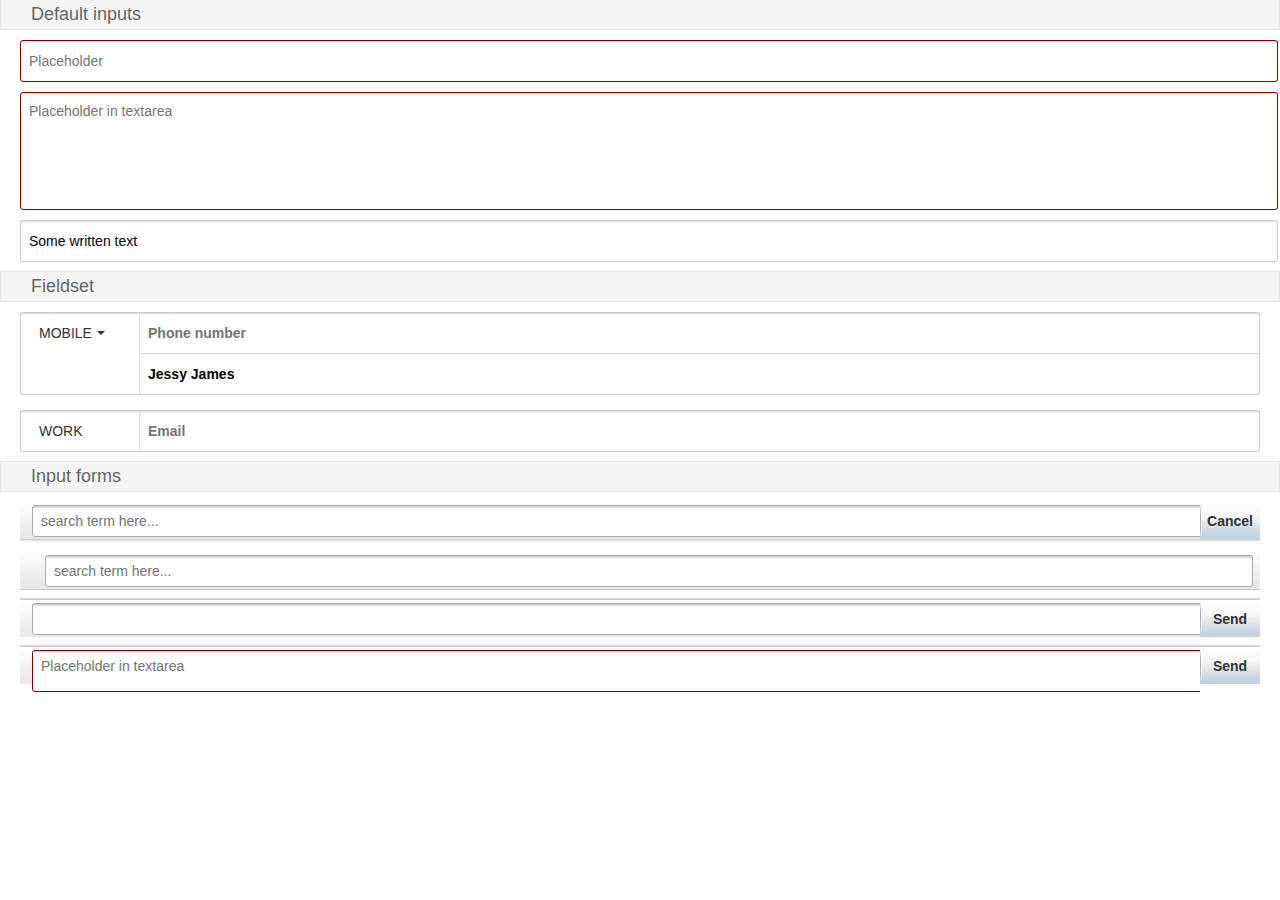
<file: css/input_areas/index.html>
<!DOCTYPE html>
<html dir="ltr">
<head>
  <meta charset="utf-8">

  <title>Input areas</title>
  <link rel="stylesheet" href="../input_areas.css">

  <!--
    This <style> and <link> is only used for the example code, is no needed for the real case use
  -->
  <style>
    html, body {
      margin: 0;
      padding: 0;
      font-size: 10px;
      background-color: #fff;
    }
    body { background: none; }
    h2.bb-docs {
      padding: 0.4rem 3rem;
      margin: -0.1rem 0 0;
      border: solid 0.1rem #e8e8e8;
      color: #666;
      font-size: 1.8rem;
      font-family: "MozTT", Sans-serif;
      font-weight: lighter;
      background-color: #f5f5f5;
    }
   form { margin: 1rem 2rem; }
  </style>
</head>

<body role="application">

    <h2 class="bb-docs">Default inputs</h2>
    <form>
      <p>
        <input type="text" placeholder="Placeholder" required>
        <button type="reset">Clear</button>
      </p>

      <p>
        <textarea placeholder="Placeholder in textarea" required></textarea>
        <button type="reset">Clear</button>
      </p>

      <p>
        <input type="text" placeholder="Placeholder" value="Some written text" required>
        <button type="reset">Clear</button>
      </p>
    </form>

    <h2 class="bb-docs">Fieldset</h2>
     <form>
      <fieldset>
        <legend class="action">Mobile</legend>
        <section>
          <p>
            <input type="tel" placeholder="Phone number" required>
            <button type="reset">Clear</button>
          </p>
          <p>
            <input type="text" placeholder="Name" value="Jessy James" required>
            <button type="reset">Clear</button>
          </p>
        </section>
      </fieldset>

      <fieldset>
        <legend>Work</legend>
        <section>
          <p>
            <input type="tel" placeholder="Email" required>
            <button type="reset">Clear</button>
          </p>
        </section>
      </fieldset>
     </form>

    <h2 class="bb-docs">Input forms</h2>

    <!-- form used at the top of the page with fixed/absolute position and content scrolls underneath -->
    <form role="search">
      <button type="submit">Cancel</button>
      <p>
        <input type="text" placeholder="search term here..." required>
        <button type="reset">Clear</button>
      </p>
    </form>

    <!-- form used under a header, this form scrolls together with the content underneath the header -->
    <section role="region"> 
      <header>
          <!-- here should be the content of the header -->
      </header>
      <form role="search" class="full">
        <button type="submit">Send</button>
        <p>
          <input type="text" placeholder="search term here..." required>
          <button type="reset">Clear</button>
        </p>
      </form>
    </section>

    <form role="search" class="bottom">
      <button type="submit">Send</button>
      <p>
        <input type="text" required>
        <button type="reset">Clear</button>
      </p>
    </form>

    <form role="search" class="bottom">
      <button type="submit">Send</button>
      <p>
        <textarea placeholder="Placeholder in textarea" required></textarea>
        <button type="reset">Clear</button>
      </p>
    </form>

</body>
</html>
</file>
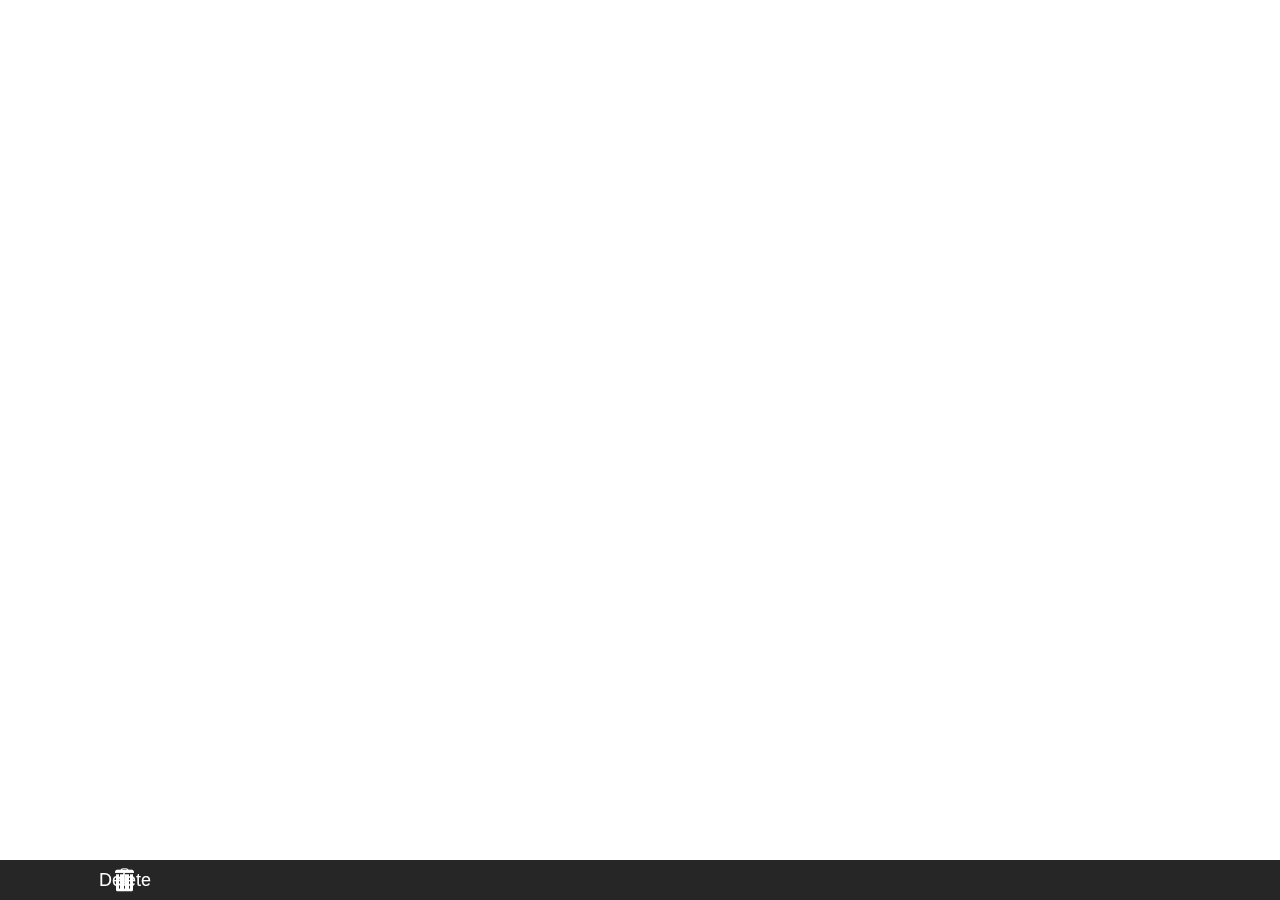
<file: css/toolbars/index.html>
<!DOCTYPE html>
<html>
<head>
  <meta charset="utf-8">
  <title>Toolbars</title>
  <meta name="description" content="Contains actions, indicators, and navigation associated with the current view">
  <!--
    - This <style> and <link> is only used for the example preview,
    - they are not required for the real use case.
    -->
  <link rel="stylesheet" href="../toolbars.css">
  <style>
    html, body {
      margin: 0;
      padding: 0;
      font-size: 10px;
      background-color: #fff;
    }

    body {
     background: none;
    }

    /* Base icons */
    [role="toolbar"] .pack-icon-mark {
      background-image: url([data-uri]);
    }

    [role="toolbar"] .pack-icon-share {
      background-image: url([data-uri]);
    }

    [role="toolbar"] .pack-icon-send {
      background-image: url([data-uri]);

    }

    [role="toolbar"] .pack-icon-move {
      background-image: url([data-uri]);
    }

    [role="toolbar"] .pack-icon-delete {
      background-image: url([data-uri]);
    }

  </style>
</head>

<body role="application">
  <div role="toolbar">
    <ul>
      <li><button class="pack-icon-delete">Delete</button></li>
    </ul>
    <ul>
      <li><button class="pack-icon-mark">Mark</button></li>
      <li><button class="pack-icon-send">Send</button></li>
      <li><button class="pack-icon-move">Move</button></li>
      <li><button class="pack-icon-share">Share</button></li>
    </ul>
  </div>
</body>
</html>
</file>
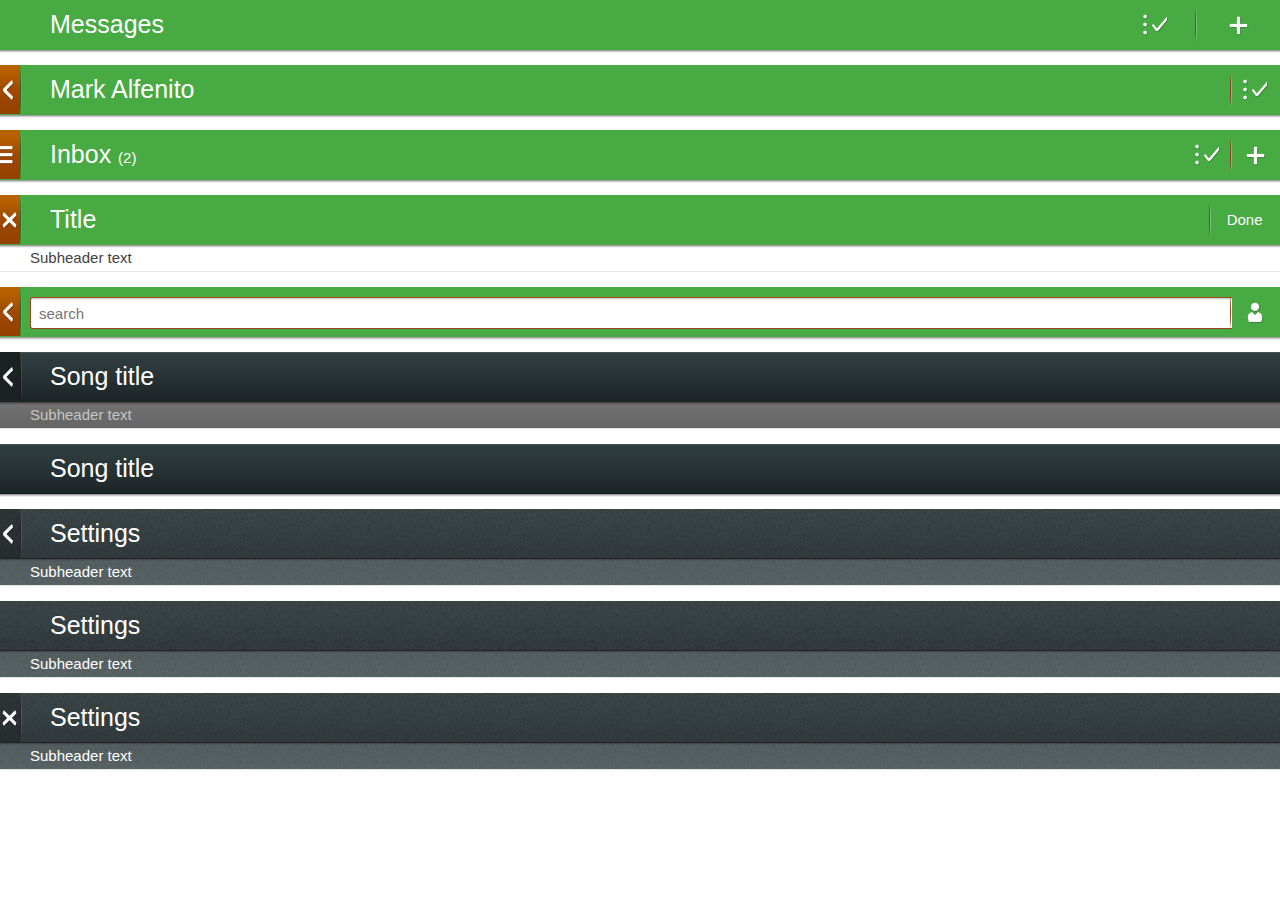
<file: package/css/headers/index.html>
<!DOCTYPE html>
<html>
<head>
  <meta charset="utf-8">
  <title>Headers</title>
  <meta name="description" content="Providing top-level navigation and inputs for the active view">
  <!--
    - This <style> and <link> is only used for the example preview,
    - it isn't needed for the real use case.
    -->
  <link rel="stylesheet" href="../headers.css">
  <style type="text/css">
    html, body {
      margin: 0;
      padding: 0;
      font-size: 10px;
      background-color: #fff;
    }
    body {
      background: none;
    }
    section[role="region"] {
      margin-bottom: 1.5rem;
      position: relative;
    }
  </style>
</head>
<body role="application">
  <section role="region">
    <header>
      <menu type="toolbar">
        <a href="#"><span class="icon icon-edit">edit</span></a>
        <a href="#"><span class="icon icon-add">add</span></a>
      </menu>
      <h1>Messages</h1>
    </header>
  </section>

  <section role="region">
    <header>
      <a href="#"><span class="icon icon-back">back</span></a>
      <menu type="toolbar">
        <button><span class="icon icon-edit">edit</span></button>
      </menu>
      <h1>Mark Alfenito</h1>
    </header>
  </section>

  <section role="region">
    <header>
      <button><span class="icon icon-menu">menu</span></button>
      <menu type="toolbar">
        <button><span class="icon icon-edit">edit</span></button>
        <button><span class="icon icon-add">add</span></button>
      </menu>
      <h1>Inbox <em>(2)</em></h1>
    </header>
  </section>

  <section role="region">
    <header>
      <button><span class="icon icon-close">close</span></button>
      <menu type="toolbar">
        <button>done</button>
      </menu>
      <h1>Title</h1>
    </header>
    <header>
      <h2>Subheader text</h2>
    </header>
  </section>

  <section role="region">
    <header>
      <button><span class="icon icon-back">back</span></button>
      <menu type="toolbar">
        <button><span class="icon icon-user">user</span></button>
      </menu>
      <form action="#">
        <input type="text" placeholder="search" required="required">
        <button type="reset">Remove text</button>
      </form>
    </header>
  </section>

  <section role="region" class="skin-dark">
    <header>
      <a href="#"><span class="icon icon-back">back</span></a>
      <h1>Song title</h1>
    </header>
    <header>
      <h2>Subheader text</h2>
    </header>
  </section>

  <section role="region" class="skin-dark">
    <header>
      <h1>Song title</h1>
    </header>
  </section>

  <section role="region" class="skin-organic">
    <header>
      <a href="#"><span class="icon icon-back">back</span></a>
      <h1>Settings</h1>
    </header>
    <header>
      <h2>Subheader text</h2>
    </header>
  </section>

  <div class="skin-organic">
    <section role="region">
      <header>
        <h1>Settings</h1>
      </header>
      <header>
        <h2>Subheader text</h2>
      </header>
    </section>

    <section role="region">
      <header>
        <a href="#"><span class="icon icon-close">close</span></a>
        <h1>Settings</h1>
      </header>
      <header>
        <h2>Subheader text</h2>
      </header>
    </section>
  </div>

</body>
</html>
</file>
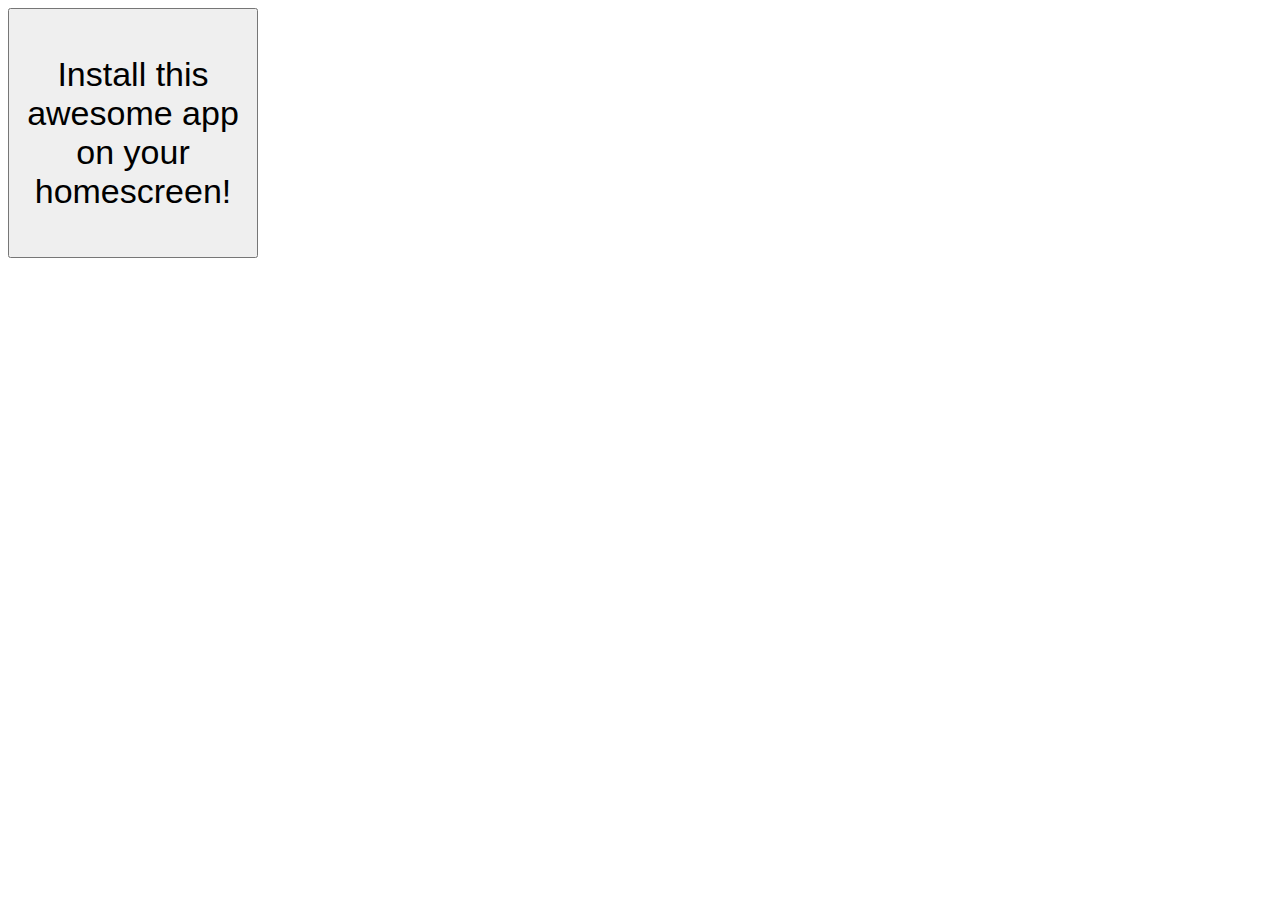
<file: install.html>
<!DOCTYPE html>
<html>
	<head>
		<meta charset="utf-8"/>
		<title>Install</title>
	</head>
<body>

<button id="install" style="height:250px; width:250px; font-size:34px;">
  Install this awesome app on your homescreen!
</button>

<script>
(function(){
  function install(ev) {
    ev.preventDefault();
    // define the manifest URL
    var manifest_url = "http://subealmetro.willyaguirre.me/manifest.webapp";
    // install the app
    var myapp = navigator.mozApps.install(manifest_url);
    myapp.onsuccess = function(data) {
      // App is installed, remove button
      this.parentNode.removeChild(this);
    };
    myapp.onerror = function() {
      // App wasn't installed, info is in this.error.name
      console.log('Install failed, error: ' + this.error.name);
     };
  };
  // get a reference to the button and call install() on click
  var button = document.getElementById('install');
  button.addEventListener('click', install, false);
})();
</script>

</body>
</html>
</file>
<file: css/input_areas.css>
/* ----------------------------------
* Input areas
* ---------------------------------- */
input[type="text"],
input[type="password"],
input[type="email"],
input[type="tel"],
input[type="search"],
input[type="url"],
textarea {
  -moz-box-sizing: border-box;
  display: block;
  overflow: hidden;
  width: 100%;
  height: 4rem;
  resize: none;
  padding: 0 0.8rem;
  font: 1.4rem/4rem "MozTT", Sans-serif;
  border: 0.1rem solid #ccc;
  border-radius: 0.3rem;
  box-shadow: none; /* override the box-shadow from the system (performance issue) */
  background: #fff url(input_areas/images/ui/shadow.png) repeat-x;
}

textarea {
  height: 10rem;
  max-height: 10rem;
  line-height: 2rem;
  margin: 0;
}

/* fix for required inputs with wrong or empty value e.g. [type=email] */
input:invalid,
textarea:invalid {
  border: 0.1rem solid #820000;
  color: #b90000;
}

input[type="text"]::-moz-placeholder,
input[type="password"]::-moz-placeholder,
input[type="email"]::-moz-placeholder,
input[type="tel"]::-moz-placeholder,
input[type="search"]::-moz-placeholder,
input[type="url"]::-moz-placeholder,
textarea::-moz-placeholder {
  color: #666;
}

form p {
  position: relative;
  margin: 0;
}

form p + p {
  margin-top: 1rem;
}

form p input + button[type="reset"],
form p textarea + button[type="reset"] {
  position: absolute;
  top: 50%;
  right: 0;
  width: 3.5rem;
  height: 4rem;
  margin: -2rem 0 0;
  padding: 0;
  border: none;
  font-size: 0;
  opacity: 0;
  pointer-events: none;
  background: url(input_areas/images/icons/clear.png) no-repeat 50% 50%;
}

form p input + button[type="reset"],
form p textarea + button[type="reset"] {
  top: 0;
  margin: 0;
}

textarea {
  padding: 0.8rem;
}

form p input:focus {
  padding-right: 3.5rem;
}

form p textarea:focus {
  padding-right: 3rem;
}

form p input:focus + button[type="reset"],
form p textarea:focus + button[type="reset"] {
  opacity: 1;
  pointer-events: all;
}

/* Fieldset */
fieldset {
  overflow: hidden;
  margin: 0;
  padding: 0;
  border-radius: 0.3rem;
  border: 0.1rem solid rgba(0,0,0,.2);
  font: 1.4rem/1em "MozTT", Sans-serif;
  background: #fff url(input_areas/images/ui/shadow.png) repeat-x left top;
}

fieldset  + fieldset {
  margin-top: 1.5rem;
}

fieldset legend {
  -moz-box-sizing: border-box;
  position: relative;
  float: left;
  width: 9.5rem;
  height: 4rem;
  padding: 0 0.5rem 0 1.8rem;
  white-space: nowrap;
  text-overflow: ellipsis;
  overflow: hidden;
  color: #333;
  line-height: 4rem;
  text-transform: uppercase;
}

fieldset legend.action {
  position: relative;
}

fieldset legend.action:after {
  content: "";
  position: absolute;
  top: 1.8rem;
  width: 0;
  height: 0;
  margin-left: 0.5rem;
  border: 0.4rem solid transparent;
  border-top-color: #333;
}

fieldset section input[type="text"],
fieldset section input[type="password"],
fieldset section input[type="email"],
fieldset section input[type="tel"],
fieldset section input[type="search"],
fieldset section textarea {
  height: 4rem;
  border: none;
  border-radius: 0;
  background: none;
  font-weight: 600;
}

fieldset section {
  display: block;
  border-left: 0.1rem solid #ddd;
  border-radius: 0 0.3rem 0.3rem 0;
  overflow: hidden;
}

fieldset section p {
  margin: 0;
  border-bottom: 0.1rem solid #ddd;
}

fieldset section p:last-child {
  border-bottom: none;
}

/* Tidy (search/submit) */
form[role="search"] {
  position: relative;
  height: 3.7rem;
  background: #e8e8e8 url(input_areas/images/ui/background.png) repeat-x;
}

section[role="region"] > header:first-child + form[role="search"] {
  /* increase height when underneath a header because of header's shadow */
  padding-top: 0.3rem;
  border-bottom: 0.1rem solid #c8c8c8;
}

form[role="search"]:after {
  content: "";
  position: absolute;
  top: 100%;
  right: 0;
  left: 0;
  height: 0.3rem;
  background: url(input_areas/images/ui/shadow-search.png) repeat-x left top;
}

form[role="search"].bottom:after {
  content: "";
  position: absolute;
  top: -0.3rem;
  right: 0;
  left: 0;
  height: 0.3rem;
  background: url(input_areas/images/ui/shadow-invert.png) repeat-x 0 100%;
}

section[role="region"] > header:first-child + form[role="search"]:after{
  background: none;
}

form[role="search"] p {
  -moz-box-sizing: border-box;
  padding: 0.3rem 1.2rem;
  overflow: hidden;
}

form[role="search"].full p {
  padding: 0.3rem 2.5rem;
}

form[role="search"] p input {
  height: 3rem;
  border: 0.1rem solid #ababab;
  background: #fff url(input_areas/images/ui/shadow-search.png) repeat-x left top;
}

form[role="search"] p button[type="reset"] {
  right: 1rem;
}

form[role="search"].full p button[type="reset"] {
  right: 2.3rem;
}

form[role="search"] button[type="submit"] {
  float: right;
  min-width: 6rem;
  height: 3.7rem;
  padding: 0 0.4rem;
  border: none;
  color: #333;
  font: 600 1.4rem/3.2rem "MozTT", Sans-serif;
  background: url(input_areas/images/ui/separator.png) no-repeat 0 50%,
              url(input_areas/images/ui/active.png) repeat-x 0 100%;
}

form[role="search"] button[type="submit"] + p > textarea {
  height: 3rem;
  padding: 0.5rem 3rem 0.5rem 0.8rem;
  line-height: 2rem;
}

form[role="search"] button[type="submit"] + p button {
  height: 3.7rem;
}

form[role="search"].full button[type="submit"] {
  display: none;
}

form[role="search"] button[type="submit"]:active {
  background: #008caa;
  text-shadow: 0.1rem 0.1rem 0 rgba(255,255,255,.3);
}

form[role="search"] button[type="submit"][disabled] {
  color: #adadad;
  background: url(input_areas/images/ui/separator.png) no-repeat 0 50%;
}

form p button[type="reset"]:focus,
form p button[type="reset"]::-moz-focus-inner {
  border: none;
  outline: none;
}

/******************************************************************************
 * Right-to-Left layout
 */

html[dir="rtl"] form p input:valid,
html[dir="rtl"] form p input:valid:focus {
  padding: 0 0.8rem 0 3.5rem;
}

html[dir="rtl"] form p textarea:valid,
html[dir="rtl"] form p textarea:valid:focus {
  padding: 0.8rem 0.8rem 0.8rem 3.5rem;
}

html[dir="rtl"] form p input + button[type="reset"],
html[dir="rtl"] form p textarea + button[type="reset"] {
  right: auto;
  left: 0;
}

html[dir="rtl"] fieldset legend.action:after {
  margin: 0 0.5rem 0 0;
}

html[dir="rtl"] fieldset legend {
  padding: 0 1.8rem 0 0.5rem;
}

html[dir="rtl"] form[role="search"] button[type="submit"] + p > textarea {
  padding: 0.5rem 0.8rem 0.5rem 3rem;
}

html[dir="rtl"] form[role="search"] button[type="submit"] + p > button {
  left: 1rem;
}
</file>
<file: css/toolbars.css>
/* ----------------------------------
* Toolbars
* ---------------------------------- */

[role="toolbar"] {
  height: 4rem;
  width: 100%;
  position: fixed;
  bottom: 0;
  left: 0;
  z-index: 100;
  background: rgba(0,0,0, 0.85);
  margin: 0 auto;
}

[role="toolbar"] ul {
  float: left;
  list-style: none;
  padding: 0;
  margin: 0;
}

[role="toolbar"] ul:last-child {
  float: right;
  padding-right: 12%;
}

[role="toolbar"] li {
  float: left;
}

[role="toolbar"] button {
  width: 25rem;
  height: 4rem;
  border: none;
  font-size: 1.8rem;
  background: transparent no-repeat 50% 50% / 3rem auto;
  padding: 0;
  border-radius: 0;
  color: white;
}

[role="toolbar"] button:active {
  background-color: #008aaa;
}
</file>
<file: package/css/headers.css>
/* ----------------------------------
 * HEADERS: default
 * ---------------------------------- */
section[role="region"] > header:first-child {
  position: relative;
  z-index: 10;
  padding: 0;
  height: 5rem;
  color: #fff;
  background: url(headers/images/ui/headerMetro.png) repeat-x 0 0;
  background-size: auto 100%;
  border: none;
}

section[role="region"] > header:first-child:after {
  content: "";
  display: block;
  height: 0.3rem;
  position: absolute;
  top: 100%;
  left: 0;
  right: 0;
  background: url(headers/images/ui/shadow.png) repeat-x 0 0;
  background-size: auto 100%;
}

section[role="region"] > header:first-child h1 {
  font: 2.5rem/4.8rem "MozTT", Sans-serif;
  text-align: left;
  color: #fff;
  white-space: nowrap;
  text-overflow: ellipsis;
  display: block;
  overflow: hidden;
  margin: 0 0 0 5rem;
  height: 100%  
}

section[role="region"] > header:first-child h1 em {
  font: 400 1.5rem/1em "MozTT", Sans-serif;
}

section[role="region"] > header:first-child form {
  display: block;
  overflow: hidden;
  position: relative;
  padding: 1rem 1rem 0 0.5rem ;
  margin-left: 2.5rem;
}

section[role="region"] > header:first-child input[type="text"] {
  width: 100%;
  height: 3rem;
  -moz-box-sizing: border-box;
  padding: 0 0.8rem;
  border: solid 0.1rem #9d4123;
  border-top-color: #a6501e;
  border-radius: 0.3rem;
  background: #fff url(headers/images/ui/shadow.png) repeat-x left -0.1rem;
  font: 1.5rem/3em "MozTT", Sans-serif;
  box-shadow: none;
}

section[role="region"] > header:first-child form button[type="reset"] {
  font-size: 0;
  overflow: hidden;
  position: absolute;
  right: 1rem;
  top: 1rem;
  bottom: 0;
  width: 3rem;
  height: auto;
  margin: 0;
  display: none;
  border: none;
  background: url(headers/images/icons/clear.png) no-repeat center center;
}

section[role="region"] > header:first-child input[type="text"]:valid + button[type="reset"] {
  display: block;
}

/* Generic set of actions in toolbar */
section[role="region"] > header:first-child menu[type="toolbar"] {
  height: 100%;
  float: right;
}

section[role="region"] > header:first-child menu[type="toolbar"] a,
section[role="region"] > header:first-child menu[type="toolbar"] button {
  height: 5rem;
  min-width: 5rem;
  width: auto;
  margin-bottom: 0;
  border-radius: 0;
  line-height: 5rem;
  float: left;
  background: none;
  padding: 0 1.75rem;
  -moz-box-sizing: border-box;
  text-align: center;
  text-shadow: none;
  position: relative;
  z-index: 5;
}

section[role="region"] > header:first-child menu[type="toolbar"] a:last-child,
section[role="region"] > header:first-child menu[type="toolbar"] button:last-child {
  background: url(headers/images/ui/separator.png) no-repeat left center;
  margin-left: -0.2rem;
  z-index: 1;
}

section[role="region"] > header:first-child menu[type="toolbar"] {
  padding: 0;
  margin: 0;
}

section[role="region"] > header:first-child a,
section[role="region"] > header:first-child button {
  border: none;
  background: none;
  padding: 0;
  overflow: hidden;
  font: 400 1.5rem/1.1em "MozTT", Sans-serif;
  color: #fff;
  border-radius: 0;
  text-decoration: none;
}


/* Pressed state */
section[role="region"] > header:first-child a::-moz-focus-inner,
section[role="region"] > header:first-child button::-moz-focus-inner,
section[role="region"] > header:first-child a:active,
section[role="region"] > header:first-child button:active,
section[role="region"] > header:first-child a:focus,
section[role="region"] > header:first-child button:focus {
  outline: none !important;
  border: none !important;
}

section[role="region"] > header:first-child a:not([aria-disabled="true"]):active .icon:after,
section[role="region"] > header:first-child button:not(:disabled):active .icon:after,
section[role="region"] > header:first-child menu[type="toolbar"] a:not([aria-disabled="true"]):active,
section[role="region"] > header:first-child menu[type="toolbar"] button:not(:disabled):active  {
  background: #008aaa !important;
  transition: background 0.2s ease;
  border-bottom: solid 0.1rem rgba(0, 0, 0, 0.2) !important;
}

/* Disabled state */
section[role="region"] > header:first-child menu[type="toolbar"] a[aria-disabled="true"],
section[role="region"] > header:first-child menu[type="toolbar"] button[disabled]  {
  opacity: 0.5;
}

section[role="region"] > header:first-child a:first-letter,
section[role="region"] > header:first-child button:first-letter {
  text-transform: uppercase;
}

/* Icon definitions */
section[role="region"] > header:first-child .icon {
  display: inline-block;
  vertical-align: top;
  float: none;
  width: 3rem;
  height: 3rem;
  margin: 0 -1rem;
  background: transparent no-repeat center center;
  font-size: 0;
  overflow: hidden;
  position: relative;
  height: 4.9rem;
}

section[role="region"] > header:first-child .icon.icon-add {
  background-image: url(headers/images/icons/add.png);
}

section[role="region"] > header:first-child .icon.icon-compose {
  background-image: url(headers/images/icons/compose.png);
}

section[role="region"] > header:first-child .icon.icon-edit {
  background-image: url(headers/images/icons/edit.png);
}

section[role="region"] > header:first-child .icon.icon-send {
  background-image: url(headers/images/icons/send.png);
}

section[role="region"] > header:first-child .icon.icon-close {
  background-image: url(headers/images/icons/close.png);
}

section[role="region"] > header:first-child .icon.icon-back {
  background-image: url(headers/images/icons/back.png);
}

section[role="region"] > header:first-child .icon.icon-menu {
  background-image: url(headers/images/icons/menu.png);
}

section[role="region"] > header:first-child .icon.icon-user {
  background-image: url(headers/images/icons/user.png);
}

section[role="region"] > header:first-child .icon.icon-reply {
  background-image: url(headers/images/icons/reply.png);
}

section[role="region"] > header:first-child .icon.icon-reply-all {
  background-image: url(headers/images/icons/reply-all.png);
}

/* Navigation links (back, cancel, etc) */
section[role="region"] > header:first-child > button,
section[role="region"] > header:first-child > a {
  position: absolute;
  left: 0;
  width: 5rem;
  height: 5rem;
  background: url(headers/images/ui/separator-large.png) no-repeat 2rem center;
  overflow: hidden;
}

section[role="region"] > header:first-child > button::-moz-focus-inner { 
  border: 0;
  padding: 0;
}

section[role="region"] > header:first-child > button .icon,
section[role="region"] > header:first-child > a .icon {
  display: block;
  overflow: visible;
  font-size: 0;
  position: static;
  height: 4.9rem;
  margin: 0;
  width: 2rem;
}

section[role="region"] > header:first-child > button .icon:after,
section[role="region"] > header:first-child > a .icon:after {
  content: "";
  position: absolute;
  left: 0;
  top: 0;
  z-index: -1;
  width: 2rem;
  height: 4.9rem;
  background: #9d3d26 url(headers/images/ui/negative.png) repeat-x 0 0;
}

section[role="region"] > header > a .icon.icon-menu,
section[role="region"] > header > button .icon.icon-menu {
  background-position: -1.1rem center;
}

/* ----------------------------------
 * HEADERS: subheader
 * ---------------------------------- */

section[role="region"] > header {
  background: url(headers/images/ui/subheader.png) repeat left bottom;
  border-bottom: solid 0.1rem #e6e6e6;
  z-index: 0;
  padding: 0.4rem 0;
  height: auto;
  color: #424242;
}

section[role="region"] > header:after {
  display: none;
}

section[role="region"] > header h2 {
  font-family: "MozTT", Sans-serif;
  font-weight: 400;
  margin: 0 3rem;
  font-size: 1.5rem;
  line-height: 1.8rem;
}

/* ----------------------------------
 * HEADERS: dark
 * ---------------------------------- */
section[role="region"].skin-dark > header:first-child,
.skin-dark section[role="region"] > header:first-child {
  background: url(headers/images/ui/dark/header.png) repeat-x 0 0;
}

/* Navigation links (back, cancel, etc) */
section[role="region"].skin-dark > header:first-child > a .icon:after,
.skin-dark section[role="region"] > header:first-child > a .icon:after,
section[role="region"].skin-dark > header:first-child > button .icon:after,
.skin-dark section[role="region"] > header:first-child > button .icon:after {
  background: #26272c url(headers/images/ui/dark/negative.png) repeat-x 0 0;
}

section[role="region"].skin-dark > header:first-child menu[type="toolbar"] a:last-child,
.skin-dark section[role="region"] > header:first-child menu[type="toolbar"] a:last-child,
section[role="region"].skin-dark > header:first-child menu[type="toolbar"] button:last-child,
.skin-dark section[role="region"] > header:first-child menu[type="toolbar"] button:last-child {
  background-image: url(headers/images/ui/dark/separator.png);
}

section[role="region"].skin-dark > header,
.skin-dark section[role="region"] > header {
  background: #7f7f7f url(headers/images/ui/dark/subheader.png) repeat-x left bottom;
  color: #c5c5c5;
}

/* ----------------------------------
 * HEADERS: organic
 * ---------------------------------- */

section[role="region"].skin-organic > header:first-child,
.skin-organic section[role="region"] > header:first-child {
  background: url(headers/images/ui/organic/header.png) repeat-x 0 0,  url(headers/images/ui/organic/pattern.png) repeat 0 0;
}

section[role="region"].skin-organic > header:first-child:after,
.skin-organic section[role="region"] > header:first-child:after {
  margin-top: -0.1rem;
}

/* Navigation links (back, cancel, etc) */
section[role="region"].skin-organic > header:first-child > a .icon:after,
.skin-organic section[role="region"] > header:first-child > a .icon:after,
section[role="region"].skin-organic > header:first-child > button .icon:after,
.skin-organic section[role="region"] > header > button .icon:after {
  background: url(headers/images/ui/organic/negative.png) repeat-x 0 0;
}

section[role="region"].skin-organic > header:first-child menu[type="toolbar"] a:last-child,
.skin-organic section[role="region"] > header:first-child menu[type="toolbar"] a:last-child,
section[role="region"].skin-organic > header:first-child menu[type="toolbar"] button:last-child,
.skin-organic section[role="region"] > header:first-child menu[type="toolbar"] button:last-child {
  background-image: url(headers/images/ui/organic/separator.png);
}

section[role="region"].skin-organic > header,
.skin-organic section[role="region"] > header {
  background: #7f7f7f url(headers/images/ui/organic/subheader.png) repeat-x left bottom;
  color: #fff;
}

/* ----------------------------------
 * HEADERS: right-to-left tweaks
 * ---------------------------------- */

html[dir="rtl"] section[role="region"] > header:first-child h1 {
  text-align: right;
  margin: 0 3rem 0 0;
}

html[dir="rtl"] section[role="region"] > header:first-child button,
html[dir="rtl"] section[role="region"] > header:first-child a {
  left: inherit;
  right: 0;
}

html[dir="rtl"] section[role="region"] > header:first-child > button .icon,
html[dir="rtl"] section[role="region"] > header:first-child > a .icon {
  margin-left: 0;
  margin-right: -2rem;
}

html[dir="rtl"] section[role="region"] > header:first-child > button .icon:after,
html[dir="rtl"] section[role="region"] > header:first-child > a .icon:after {
  left: inherit;
  right: 0;
}

html[dir="rtl"] section[role="region"] > header:first-child .icon.icon-back {
  background-image: url(headers/images/icons/back-rtl.png);
}
</file>
